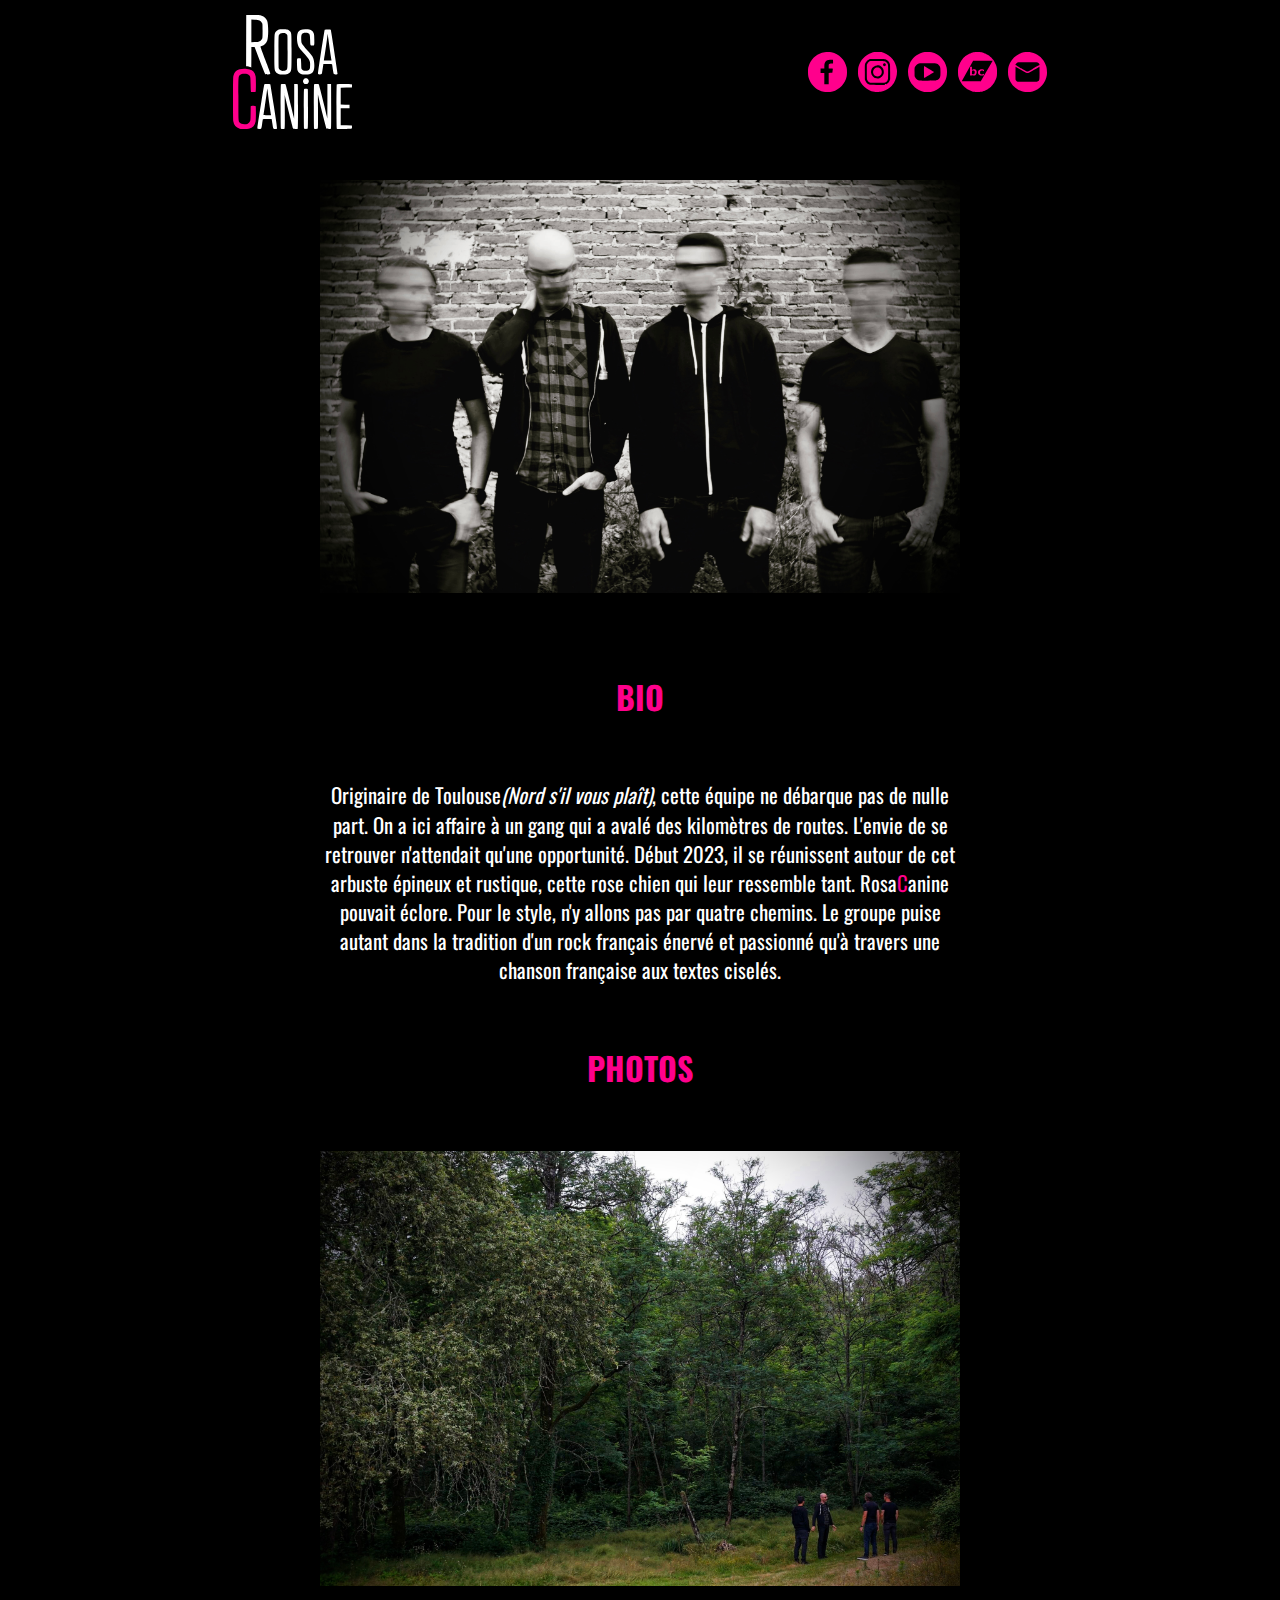
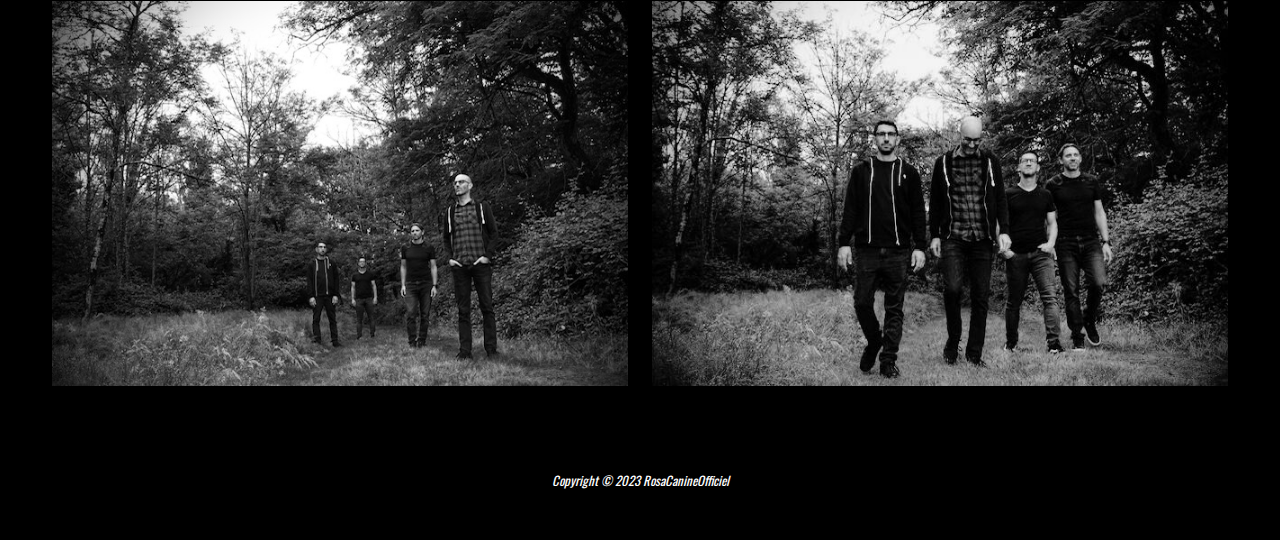
<file: index.html>
<!DOCTYPE html>
<html lang="fr">

<head>
    <meta charset="utf-8" >
    <title>Rosacanine | Site officiel du groupe de Rock français Rosacanine</title>
    <meta name="description" content="Découvrez notre groupe de rock français Rosacanine originaire de Toulouse. Plongez dans notre univers musical et explorez notre discographie.">
    <link href="style/style.css" rel="stylesheet" >
    <link href="style/portable.css" rel="stylesheet" >
    <!-- Police d'écriture-->
    <link rel="preconnect" href="https://fonts.googleapis.com">
    <link rel="preconnect" href="https://fonts.gstatic.com" crossorigin>
    <link href="https://fonts.googleapis.com/css2?family=Oswald:wght@300&display=swap" rel="stylesheet">
    <meta name="viewport" content="width=device-width, initial-scale=1.0">
    <!-- Google tag (gtag.js) -->
    <script async src="https://www.googletagmanager.com/gtag/js?id=G-91H8NZ161R"></script>
    <script>
    window.dataLayer = window.dataLayer || [];
    function gtag(){dataLayer.push(arguments);}
    gtag('js', new Date());
    gtag('config', 'G-91H8NZ161R');
    </script>
    <!-- ICONS-->
    <link rel="apple-touch-icon" sizes="180x180" href="images/logo/icons/apple-touch-icon.png">
    <link rel="icon" type="image/png" sizes="32x32" href="images/logo/icons/favicon-32x32.png">
    <link rel="icon" type="image/png" sizes="16x16" href="images/logo/icons/favicon-16x16.png">
    <link rel="manifest" href="images/logo/icons/site.webmanifest">
    <link rel="mask-icon" href="images/logo/icons/safari-pinned-tab.svg" color="#5bbad5">
    <link rel="shortcut icon" href="favicon.ico">
    <link rel="icon" href="favicon.ico" type="image/x-icon">
    <meta name="msapplication-TileColor" content="#2b5797">
    <meta name="msapplication-config" content="images/logo/icons/browserconfig.xml">
    <meta name="theme-color" content="#ffffff">
</head> 

<body>
    <header>
        <div class="logo-container">
            <img src="images/logo/logo-rosacanine.svg" alt="Logo RosaCanine">
        </div>
        <div class="social-icons">
            <a target="_blank" href="https://www.facebook.com/RosaCanineOfficiel" class="lien-icone">
            <img src="images/logo/logo-fb.svg" alt="Logo Facebook">
            </a>
            <a target="_blank" href="https://www.instagram.com/rosacanineofficiel" class="lien-icone">
            <img src="images/logo/logo-insta.svg" alt="Logo Instagram">
            </a>
            <a target="_blank" href="https://www.youtube.com/@rosacanine" class="lien-icone">
            <img src="images/logo/logo-youtube.svg" alt="Logo Youtube">
            </a>
            <a target="_blank" href="https://rosacanine.bandcamp.com/album/rosacanine" class="lien-icone">
            <img src="images/logo/logo-bc.svg" alt="Logo Bandcamp">
            </a>
            <a href="mailto:rosacanine@gmail.com" class="lien-icone">
            <img src="images/logo/logo-email.svg" alt="Logo Email">
            </a>
        </div>              
    </header>

    <main>
        <section>
            </div>
                <img src="images/photos/RC photoBIO grande.jpg" alt="Portrait du groupe" class="portrait">
            </div>
            <div>
                <h1>BIO</h1>
                <p>
                    Originaire de Toulouse<i>(Nord s'il vous plaît)</i>, cette équipe ne débarque pas de nulle part.
                    On a ici affaire à un gang qui a avalé des kilomètres de routes. L'envie de se retrouver n'attendait 
                    qu'une opportunité. Début 2023, il se réunissent autour de cet arbuste épineux et rustique, cette rose 
                    chien qui leur ressemble tant. Rosa<em>C</em>anine pouvait éclore.
                    Pour le style, n'y allons pas par quatre chemins. Le groupe puise autant dans la tradition d'un rock 
                    français énervé et passionné qu'à travers une chanson française aux textes ciselés.
                </p>     
        </section>

        <section class="accueil-photos">
            <div>
                <h1>PHOTOS</h1>
            </div>
            <div>
                <img src="images/photos/RC A.jpg" alt="RC A" class="photogrande">
            </div>
            <div>
                <img src="images/photos/RC B.jpg" alt="RC B" class="photopetite">
                <img src="images/photos/RC C.jpg" alt="RC C" class="photopetite">
            </div>   
        </section>
    </main>

    <footer>
        
        <div>
            <span>
                Copyright © 2023 RosaCanineOfficiel
            </span>
        </div>
    </footer>
</body>

</html>
</file>
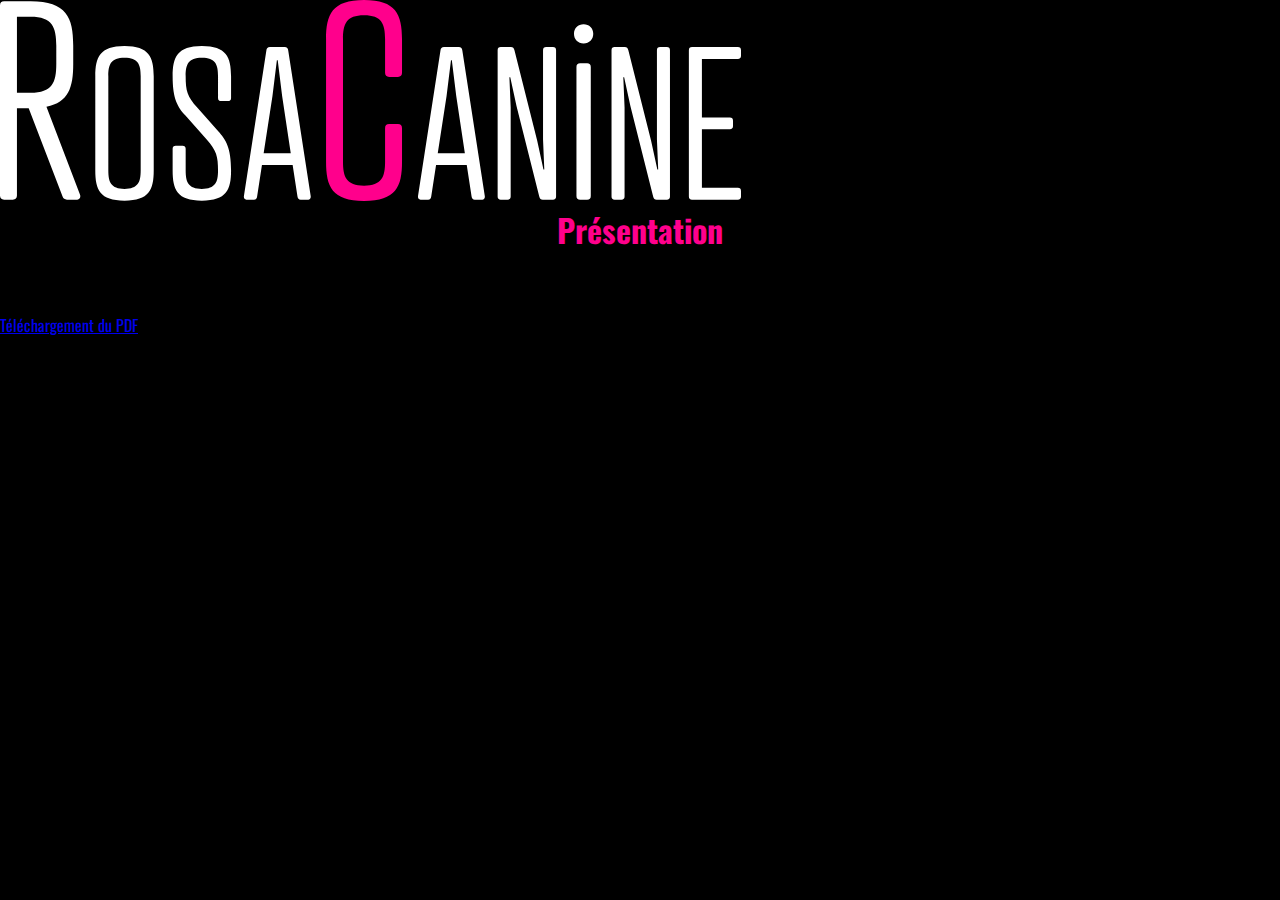
<file: epk.html>
<!DOCTYPE html>
<html lang="fr">

<head>
    <meta charset="utf-8" >
    <title>Rosacanine | Site officiel du groupe de Rock français Rosacanine</title>
    <meta name="description" content="Découvrez notre groupe de rock français Rosacanine originaire de Toulouse. Plongez dans notre univers musical et explorez notre discographie.">
    <link href="style/style.css" rel="stylesheet" >
    <link href="style/portable.css" rel="stylesheet" >
    <!-- Police d'écriture-->
    <link rel="preconnect" href="https://fonts.googleapis.com">
    <link rel="preconnect" href="https://fonts.gstatic.com" crossorigin>
    <link href="https://fonts.googleapis.com/css2?family=Oswald:wght@300&display=swap" rel="stylesheet">
    <meta name="viewport" content="width=device-width, initial-scale=1.0">
    <!-- Google tag (gtag.js) -->
    <script async src="https://www.googletagmanager.com/gtag/js?id=G-91H8NZ161R"></script>
    <script>
    window.dataLayer = window.dataLayer || [];
    function gtag(){dataLayer.push(arguments);}
    gtag('js', new Date());
    gtag('config', 'G-91H8NZ161R');
    </script>
    <!-- ICONS-->
    <link rel="apple-touch-icon" sizes="180x180" href="images/logo/icons/apple-touch-icon.png">
    <link rel="icon" type="image/png" sizes="32x32" href="images/logo/icons/favicon-32x32.png">
    <link rel="icon" type="image/png" sizes="16x16" href="images/logo/icons/favicon-16x16.png">
    <link rel="manifest" href="images/logo/icons/site.webmanifest">
    <link rel="mask-icon" href="images/logo/icons/safari-pinned-tab.svg" color="#5bbad5">
    <link rel="shortcut icon" href="favicon.ico">
    <link rel="icon" href="favicon.ico" type="image/x-icon">
    <meta name="msapplication-TileColor" content="#2b5797">
    <meta name="msapplication-config" content="images/logo/icons/browserconfig.xml">
    <meta name="theme-color" content="#ffffff">
</head> 

<body>
    <main>
        <section>
            <div class="epk-logo">
                <img src="images/logo/logo-rosacanine-ligne.svg" alt="Logo RosaCanine">
            </div>
            <div>
                <h1 class="epk">Présentation</h1>
            </div>
            <div class="epk-lien">
                <a href="images/RC-EPK.pdf" target="_blank">Téléchargement du PDF</a>
            </div>
        </section>
    </main>
</body>

</html>
</file>
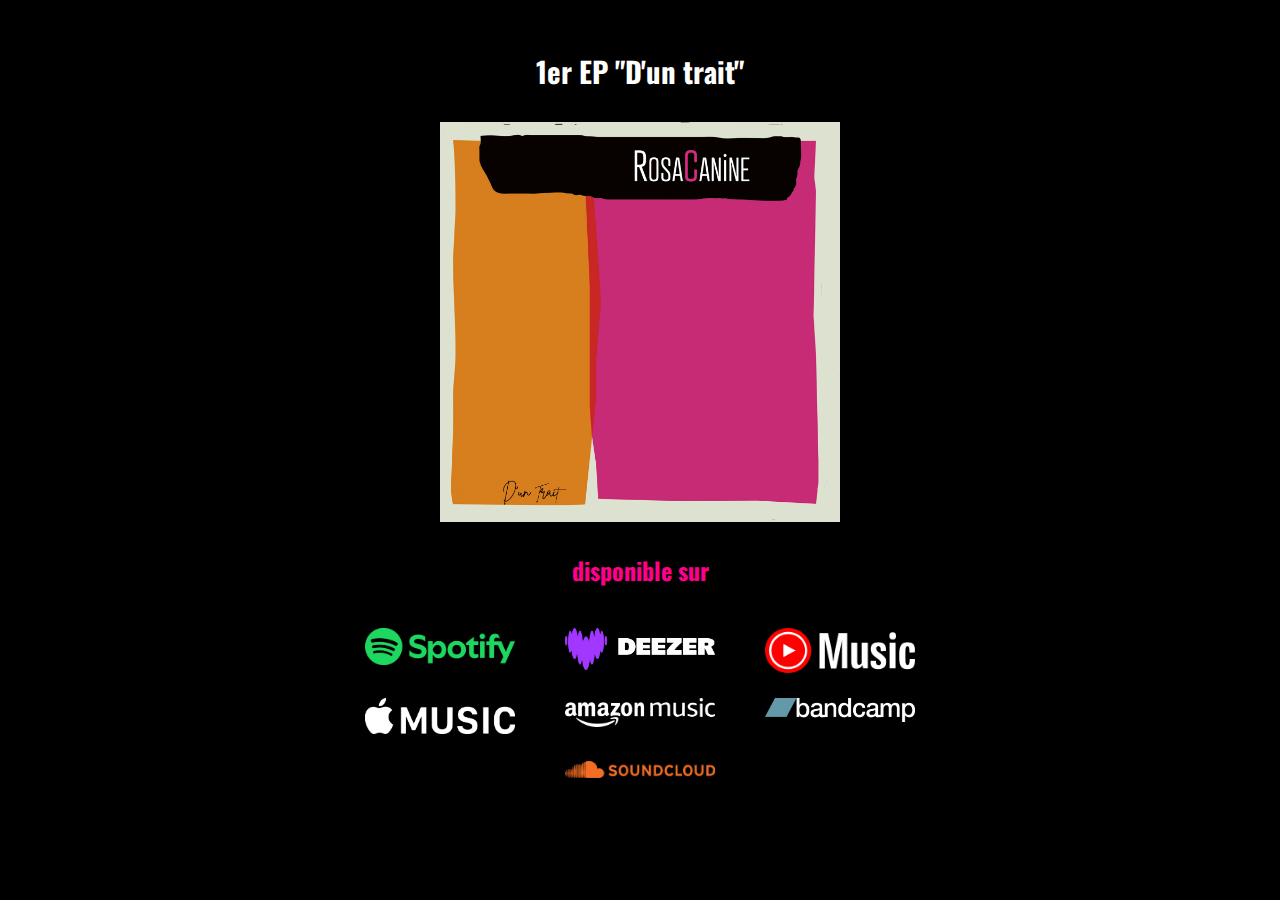
<file: musique.html>
<!DOCTYPE html>
<html lang="fr">

<head>
    <meta charset="utf-8" >
    <title>Rosacanine | Site officiel du groupe de Rock français Rosacanine</title>
    <meta name="description" content="Découvrez notre groupe de rock français Rosacanine originaire de Toulouse. Plongez dans notre univers musical et explorez notre discographie.">
    <link href="style/style-musique.css" rel="stylesheet" >
    <link href="style/portable-musique.css" rel="stylesheet" >
    <!-- Police d'écriture-->
    <link rel="preconnect" href="https://fonts.googleapis.com">
    <link rel="preconnect" href="https://fonts.gstatic.com" crossorigin>
    <link href="https://fonts.googleapis.com/css2?family=Oswald:wght@300&display=swap" rel="stylesheet">
    <meta name="viewport" content="width=device-width, initial-scale=1.0">
    <!-- Google tag (gtag.js) -->
    <script async src="https://www.googletagmanager.com/gtag/js?id=G-91H8NZ161R"></script>
    <script>
    window.dataLayer = window.dataLayer || [];
    function gtag(){dataLayer.push(arguments);}
    gtag('js', new Date());
    gtag('config', 'G-91H8NZ161R');
    </script>
    <!-- ICONS-->
    <link rel="apple-touch-icon" sizes="180x180" href="images/logo/icons/apple-touch-icon.png">
    <link rel="icon" type="image/png" sizes="32x32" href="images/logo/icons/favicon-32x32.png">
    <link rel="icon" type="image/png" sizes="16x16" href="images/logo/icons/favicon-16x16.png">
    <link rel="manifest" href="images/logo/icons/site.webmanifest">
    <link rel="mask-icon" href="images/logo/icons/safari-pinned-tab.svg" color="#5bbad5">
    <link rel="shortcut icon" href="favicon.ico">
    <link rel="icon" href="favicon.ico" type="image/x-icon">
    <meta name="msapplication-TileColor" content="#2b5797">
    <meta name="msapplication-config" content="images/logo/icons/browserconfig.xml">
    <meta name="theme-color" content="#ffffff">
</head> 

<body>
    <main>
        <section>
            <div>
                <h1>1er EP "D'un trait"</h1>
            </div>
            </div>
                <img src="images/photos/RC-pochette-1er.png" alt="Photo album" class="page-album">
            </div>
            <div>
                <h2>disponible sur</h2>
            </div>
            <div class="container">
                <a target="_blank" href="https://open.spotify.com/intl-fr/artist/72cAU9wvmAOnqHbEgn7eYL" class="icone-music">
                <img src="images/logo/spotify.png" alt="Spotify" class="logo-musique">
                </a>
                <a target="_blank" href="https://www.deezer.com/fr/artist/267788462" class="icone-music">
                <img src="images/logo/deezer.png" alt="Deezer" class="logo-musique">
                </a>
                <a target="_blank" href="https://music.youtube.com/playlist?list=OLAK5uy_km5F3V6_XBPIQqKR9-waglTYE25DFdRXE" class="icone-music">
                <img src="images/logo/YouTube Music.png" alt="Youtube music" class="logo-musique">
                </a>
                <a target="_blank" href="https://music.apple.com/fr/artist/rosacanine/1749500433" class="icone-music">
                <img src="images/logo/apple music.png" alt="Apple music" class="logo-musique">
                </a>
                <a target="_blank" href="https://music.amazon.fr/artists/B0D5N7CSDK/rosacanine" class="icone-music">
                <img src="images/logo/amazon music.png" alt="Amazon music" class="logo-musique">
                </a>
                <a target="_blank" href="https://rosacanine.bandcamp.com/album/dun-trait" class="icone-music">
                <img src="images/logo/Bandcamp.png" alt="Bandcamp" class="logo-musique">
                </a> 
                <a target="_blank" href="https://soundcloud.com/rosa-canine/albums" class="icone-music">
                <img src="images/logo/Soundcloud.png" alt="Soundcloud" class="logo-musique">
                </a>
                
            </div>
        </section>   
    </main>  
</body>
</html>
</file>
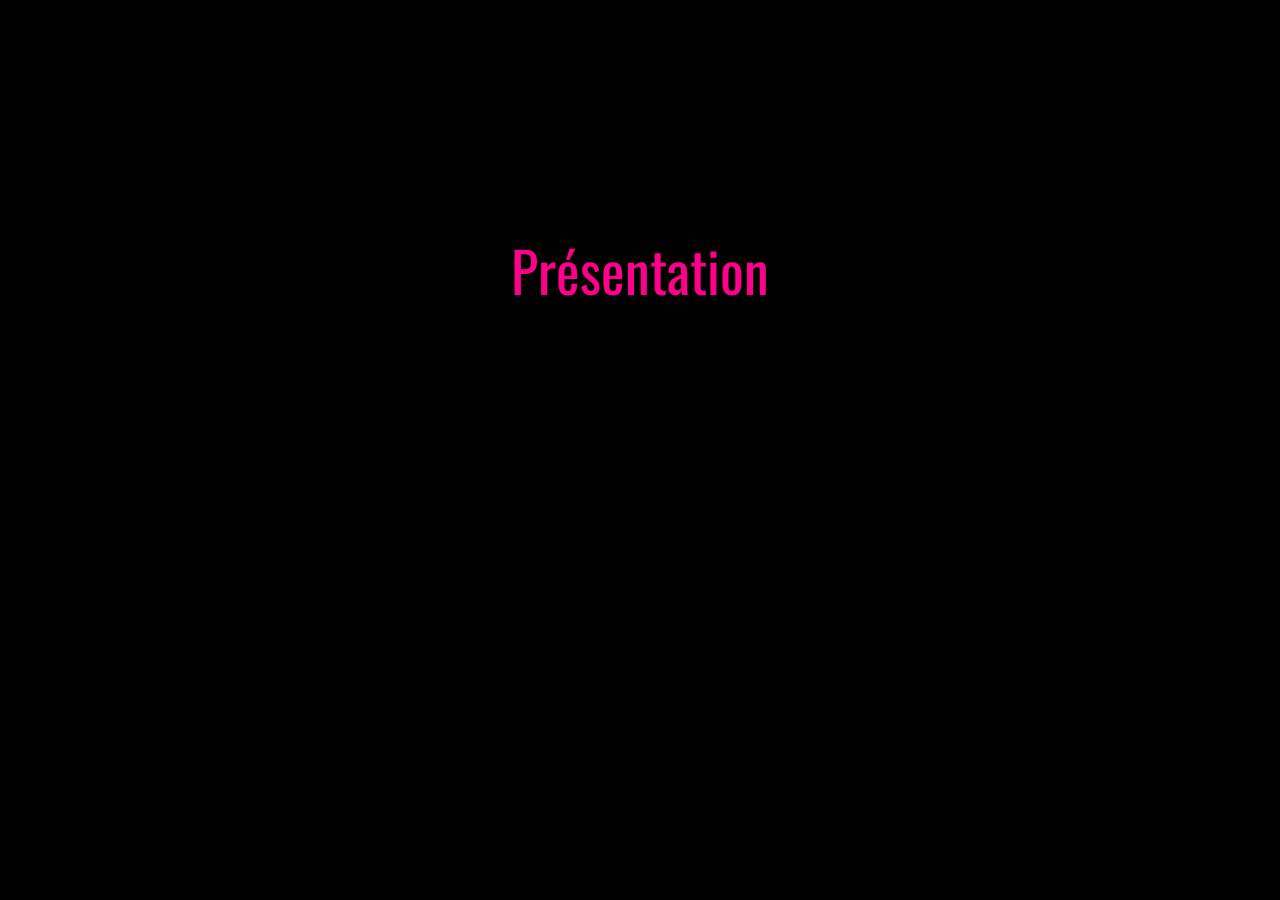
<file: presentation.html>
<!DOCTYPE html>
<html lang="fr">

<head>
    <meta charset="utf-8" >
    <title>Rosacanine Présentation</title>
    <meta name="description" content="Découvrez notre groupe de rock français Rosacanine originaire de Toulouse. Plongez dans notre univers musical et explorez notre discographie.">
    <link href="style/presentation.css" rel="stylesheet" >
    <link href="style/portable-epk.css" rel="stylesheet" >
    <!-- Police d'écriture-->
    <link rel="preconnect" href="https://fonts.googleapis.com">
    <link rel="preconnect" href="https://fonts.gstatic.com" crossorigin>
    <link href="https://fonts.googleapis.com/css2?family=Oswald:wght@300&display=swap" rel="stylesheet">
    <meta name="viewport" content="width=device-width, initial-scale=1.0">
    <!-- Google tag (gtag.js) -->
    <script async src="https://www.googletagmanager.com/gtag/js?id=G-91H8NZ161R"></script>
    <script>
    window.dataLayer = window.dataLayer || [];
    function gtag(){dataLayer.push(arguments);}
    gtag('js', new Date());
    gtag('config', 'G-91H8NZ161R');
    </script>
    <!-- ICONS-->
    <link rel="apple-touch-icon" sizes="180x180" href="images/logo/icons/apple-touch-icon.png">
    <link rel="icon" type="image/png" sizes="32x32" href="images/logo/icons/favicon-32x32.png">
    <link rel="icon" type="image/png" sizes="16x16" href="images/logo/icons/favicon-16x16.png">
    <link rel="manifest" href="images/logo/icons/site.webmanifest">
    <link rel="mask-icon" href="images/logo/icons/safari-pinned-tab.svg" color="#5bbad5">
    <link rel="shortcut icon" href="favicon.ico">
    <link rel="icon" href="favicon.ico" type="image/x-icon">
    <meta name="msapplication-TileColor" content="#2b5797">
    <meta name="msapplication-config" content="images/logo/icons/browserconfig.xml">
    <meta name="theme-color" content="#ffffff">
    <link rel="stylesheet" href="https://maxcdn.bootstrapcdn.com/bootstrap/3.3.7/css/bootstrap.min.css">
    <script src="https://ajax.googleapis.com/ajax/libs/jquery/3.3.1/jquery.min.js"></script>
    <script src="https://maxcdn.bootstrapcdn.com/bootstrap/3.3.7/js/bootstrap.min.js"></script>
</head>
<body  class="body-epk">
    <div class="bouton-epk">
        <button type="button" class="btn" data-toggle="modal" data-target="#myModal" >Présentation</button>
    </div>

<!-- Modal -->
<div id="myModal" class="modal fade" role="dialog">
  <div class="modal-dialog">

    <!-- Modal content-->
    <div class="modal-content">
      <div class="modal-header">
        <button type="button" class="close" data-dismiss="modal">&times;</button>
        <h4 class="modal-title">Présentation de Rosa<span>C</span>anine </h4>
      </div>
      <div class="modal-body">
        <object data="RC-Présentation.pdf" type="application/pdf" width="100%" height="900">
            <embed src="RC-Présentation.pdf" type="application/pdf" />
        </object>
      </div>
      <div class="modal-footer">
        <button type="button" class="btn btn-default" data-dismiss="modal">Fermer</button>
      </div>
    </div>

  </div>
</div>

</body>
</html>
</file>
<file: style/style.css>
* {
  margin: 0;
}

body {
  background-color: #000000;
  font-family: 'Oswald', sans-serif;
}

em {
  color: #ff008c;
  font-style: normal;
}

h1 {
  font-size: 2em;
  color: white;
  color: #ff008c;
  text-align: center;
  margin-bottom: 60px;
  /*text-decoration: underline; */
  /*text-decoration-color: #ff008c; */ /* Couleur du soulignement */
  /*text-underline-offset: 6px; */
}



/**********************************************/
/******************HEADER*********************/
/*********************************************/

header {
  background-color: rgb(0, 0, 0);
  position: fixed;
  top: 0;
  width: 100%;
  z-index: 1000;
  display: flex;
  justify-content: space-around;
  align-items: center;
  padding: 15px 10px;
}

.logo-container img {
  max-width: 120px;
  height: auto;
}

/*.fleur img {                                    
  max-width: 100px;
  height: auto;
} 

<div class="fleur">
  <img src="images/logo/fleur.png" alt="Fleur">
</div>
*/

.social-icons {
  display: flex;
  align-items: center; /* Aligne les icônes de réseaux sociaux verticalement */
  margin-right: 20px;
}

.lien-icone {
  display: inline-block;
  margin-left: 10px;
}

.lien-icone img {
  max-width: 40px;
  height: auto;
}

.lien-icone:hover {
  opacity: 0.5;
}

/**********************************************/
/******************BIO************************/
/*********************************************/

p {
  font-size: 1.3em;
  color: white;
  margin: 60px 25%; /* Ajustez la marge comme souhaité */
  line-height: 1.4; /* Ajustez l'interligne comme souhaité */
  text-align: center;
}

.portrait {     /* Photo Bio */
  display: block;
  margin: 0 auto;
  max-width: 50%;
  height: auto;
  padding-bottom: 80px;
  padding-top: 180px;
}

/**********************************************/
/******************PHOTOS**********************/
/*********************************************/

.accueil-photos {
  background-color: rgb(0, 0, 0);
  text-align: center; /* Centre le contenu horizontalement */
}

.photopetite {
  margin: 10px 10px; /* Espacement horizontal entre les images (20px divisé par 2) */
  max-width: 45%; /* Ajustez la largeur des images selon vos besoins */
  height: auto;
}

.photogrande {
  max-width: 50%; /* Ajustez la largeur des images selon vos besoins */
  height: auto;
}


/**********************************************/
/******************FOOTER*********************/
/*********************************************/

footer {
  text-align: center;
  padding: 50px;
}

span {
  display: block;
  font-size: 0.8em;
  font-style: italic;
  color: white;
  padding-top: 20px;
}
</file>
<file: style/portable.css>
@media screen and (max-width: 996px){
  * {
    margin: 0;
  }
  
  body {
    background-color: #000000;
    font-family: 'Oswald', sans-serif;
  }
    
  em {
    color: #ff008c;
    font-style: normal;
  }
  
  h1 {
    font-size: 1.1em;
    color: white;
    color: #ff008c;
    text-align: center;
    margin-bottom: 30px;
    /*text-decoration: underline; */
    /*text-decoration-color: #ff008c; */ /* Couleur du soulignement */
    /*text-underline-offset: 4px; */
  }
  
/**********************************************/
/******************HEADER*********************/
/*********************************************/

  header {
    background-color: rgb(0, 0, 0);
    position: fixed;
    top: 0;
    width: 100%;
    z-index: 1000;
    display: flex;
    justify-content: space-around;
    align-items: center;
    padding: 10px 10px;
  }
  
  .logo-container img {
    max-width: 80px;
    height: auto;
  }
  
  /*.fleur img {
    max-width: 50px;
    height: auto;
  } */

  .social-icons {
    display: flex;
    align-items: center; /* Aligne les icônes de réseaux sociaux verticalement */
    margin-right: 10px;
  }
  
  .lien-icone {
    display: inline-block;
    margin-left: 10px;
  }
  
  .lien-icone img {
    max-width: 30px;
    height: auto;
  }
  
  .lien-icone:hover {
    opacity: 0.5;
  }
  
/**********************************************/
/******************BIO************************/
/*********************************************/  

p {
  font-size: 0.9em;
  color: white;
  text-align: center;
  margin: 30px 15%;
  line-height: 1.4; /* Ajustez l'interligne comme souhaité */
}

  .portrait {     /* Photo de portrait */
    display: block;
    margin: 0 auto;
    max-width: 70%;
    height: auto;
    padding-bottom: 30px;
    padding-top: 120px;
  }

/**********************************************/
/******************PHOTOS**********************/
/*********************************************/

  .accueil-photos {
    background-color: rgb(0, 0, 0);
    text-align: center; /* Centre le contenu horizontalement */
  }
  
  .photopetite {
    margin: 2px 2px; /* Espacement horizontal entre les images (20px divisé par 2) */
    max-width: 45%; /* Ajustez la largeur des images selon vos besoins */
    height: auto;
  }
  
  .photogrande {
    max-width: 70%; /* Ajustez la largeur des images selon vos besoins */
    height: auto;
  }
  
/**********************************************/
/******************FOOTER*********************/
/*********************************************/

  footer {
    text-align: center;
    padding: 20px;
  }

  span {
    display: block;
    font-size: 0.5em;
    font-style: italic;
    color: white;
  }
}
</file>
<file: style/style-musique.css>
/***********************************************/
/*****************Page musique*****************/
/**********************************************/

* {
    margin: 0;
    padding: 0;
    box-sizing: border-box;
  }

body {
    font-family: 'Oswald', sans-serif;
    display: flex;
    justify-content: center;
    align-items: center;
    margin-top: 50px;
    background-color: black; /* Ajouter un fond pour le contraste */
}

.container {
    display: flex;
    flex-wrap: wrap;
    justify-content: space-around;
    max-width: 600px; /* Ajustez selon vos besoins */
    margin: auto; /* Centrer et espacer la section */
}

.icone-music {
    flex: 1 1 calc(33.333% - 20px); /* Ajustez la marge selon vos besoins */
    box-sizing: border-box;
    margin: 10px;
    text-align: center;
}

.icone-music:hover {
    opacity: 0.5;
  }

.logo-musique {
    max-width: 150px;
    height: auto;
}

.page-album {
    width: 100%;
    max-width: 400px; /* Ajustez selon vos besoins */
    display: block;
    margin: auto; /* Centrer l'image */
    margin-bottom: 30px;
}

h2 {
    text-align: center;
    margin-bottom: 30px;
    color: #FF008C;
    font-size: 1.5em;
}

h1 {
    text-align: center;
    margin-bottom: 30px;
    color: white;
    font-size: 1.8em;
}
</file>
<file: style/portable-musique.css>
/***********************************************/
/*****************Page musique*****************/
/**********************************************/

@media screen and (max-width: 996px){
  
* {
  margin: 0;
  padding: 0;
  box-sizing: border-box;
}
  
body {
  font-family: 'Oswald', sans-serif;
  display: flex;
  justify-content: center;
  align-items: center;
  margin-top: 40px;
  background-color: black; /* Ajouter un fond pour le contraste */
}

.container {
  display: flex;
  flex-wrap: wrap;
  justify-content: space-around;
  max-width: 600px; /* Ajustez selon vos besoins */
  margin: auto; /* Centrer et espacer la section */
}

.icone-music {
  flex: 1 1 calc(33.333% - 20px); /* Ajustez la marge selon vos besoins */
  box-sizing: border-box;
  margin: 10px;
  text-align: center;
}

.icone-music:hover {
  opacity: 0.5;
}

.logo-musique {
  max-width: 120px;
  height: auto;
}

.page-album {
  width: 80%;
  max-width: 400px; /* Ajustez selon vos besoins */
  display: block;
  margin: auto; /* Centrer l'image */
  margin-bottom: 40px;
}

h2 {
  text-align: center;
  margin-bottom: 30px;
  color: #FF008C;
  font-size: 1.3em;
}

h1 {
  text-align: center;
  margin-bottom: 30px;
  color: white;
  font-size: 1.5em;
}

}
</file>
<file: style/presentation.css>
.body-epk {
  background-color: black;
}

.bouton-epk button {
  background-color: black;
  color: #ff008c;
  font-family: oswald;
  font-size: 4em;
  border: none;
  position: absolute; /* postulat de départ */
  top: 30%; left: 50%; /* à 50%/50% du parent référent */
  transform: translate(-50%, -50%); /* décalage de 50% de sa propre taille */

}

.bouton-epk button:hover {
  color: #ff008caf;
  border: none;
}

.bouton-epk button:active {
  color: #ff008c;
  border: none;

}

.bouton-epk button:focus {
  color: #ff008c;
  outline: none;
  border: none;
}

h4.modal-title {
  font-size: 1.5em;
  font-family: oswald;
  color: white;
}

span {
  color: #ff008c;
}

div.modal-content {
  background-color: black;
}
</file>
<file: style/portable-epk.css>
@media screen and (max-width: 996px){
  * {
    margin: 0;
  }
  
  body {
    background-color: #000000;
    font-family: 'Oswald', sans-serif;
    padding-top: 50px; /* Compense la hauteur du header fixe */
  }
    
  em {
    color: #ff008c;
    font-style: normal;
  }
  
  h1 {
    font-size: 1.2em;
    color: #ff008c;
    text-align: center;
    margin-bottom: 30px;
    /*text-decoration: underline; */
    /*text-decoration-color: #ff008c; */ /* Couleur du soulignement */
    /*text-underline-offset: 4px; */
  }

  h2 {
    text-align: center;
    margin-bottom: 30px;
    color: white;
    font-size: 1em;
  }
  
/**********************************************/
/******************HEADER*********************/
/*********************************************/

header {
  background-color: rgb(0, 0, 0);
  position: fixed;
  top: 0;
  left: 0;
  width: 100%;
  z-index: 1000;
  display: flex;
  align-items: center; /* Aligne les éléments verticalement */
  padding: 10px; /* Ajustez le padding selon vos besoins */
}
  
.logo-container img {
  max-width: 80px;
  height: auto;
}
  
.logo-grand {
  display: none;
}
  
.logo-petit {
  display: block;
}

/*.fleur img {
  max-width: 50px;
  height: auto;
} */

.social-icons {
  display: flex;
  align-items: center; /* Aligne les icônes de réseaux sociaux verticalement */
}
  
.lien-icone {
  display: inline-block;
  margin-left: 10px;
}
  
.lien-icone img {
  max-width: 25px;
  height: auto;
}
  
.lien-icone:hover {
  opacity: 0.5;
}
  
/**********************************************/
/******************BIO************************/
/*********************************************/  

p {
  font-size: 0.9em;
  color: white;
  text-align: center;
  margin: 30px 15%;
  line-height: 1.4; /* Ajustez l'interligne comme souhaité */
}

.portrait {     /* Photo de portrait */
  display: block;
  margin: 0 auto;
  max-width: 70%;
  height: auto;
  padding-bottom: 30px;
}

/**********************************************/
/******************PHOTOS**********************/
/*********************************************/

  .accueil-photos {
    background-color: rgb(0, 0, 0);
    text-align: center; /* Centre le contenu horizontalement */
  }
  
  .photopetite {
    margin: 5px 5px; /* Espacement horizontal entre les images (20px divisé par 2) */
    max-width: 45%; /* Ajustez la largeur des images selon vos besoins */
    height: auto;
  }
  
  .photogrande {
    max-width: 70%; /* Ajustez la largeur des images selon vos besoins */
    height: auto;
  }
  
/**********************************************/
/******************MUSIQUE*********************/
/**********************************************/
.music {  
  text-align:center ;  
  padding-bottom :0px ;
}

.album {  
  width :60% ;  
  max-width :400px ;  
  display:block ;  
}

.album:hover {  
  opacity :0.6 ;  
}

/*.soundcloud {
  width: 60%;
} */

/**********************************************/
/******************CONCERTS********************/
/*********************************************/

.concerts {  
  display:flex ;  
  flex-direction :column ;  
  align-items:center ;  
  width :100% ;  
}

.concerts-table {  
  width : 98% ;
  table-layout :fixed ;
  border-collapse :collapse ;
}

.concerts-table th,
.concerts-table td { 
  font-size: 0.8em; 
  padding :3px ; /* hauteur entre les lignes du tableau */
  text-align:center ;
  overflow:hidden ;
  text-overflow :ellipsis ;
  white-space :nowrap ;
}

.concerts-table th {  
  font-weight:bold ;
  color:#ff008c ;
  border-bottom :1px solid #ff008c ;
}

.concerts-table td {  
  color:white ;
}

.passés {
  margin-top: 40px;
}

/**********************************************/
/******************FOOTER*********************/
/*********************************************/

  footer {
    text-align: center;
    padding: 20px;
  }

  span {
    display: block;
    font-size: 0.5em;
    font-style: italic;
    color: white;
  }

/***********************************************/
/*****************Page musique*****************/
/**********************************************/

.page-album {
  width: 100%;
  max-width: 300px; /* Ajustez selon vos besoins */
  display: block;
  margin: 20px auto; /* Centrer l'image */
}

.logo-musique {
  max-width: 100px;
  height: auto;
}

}
</file>
